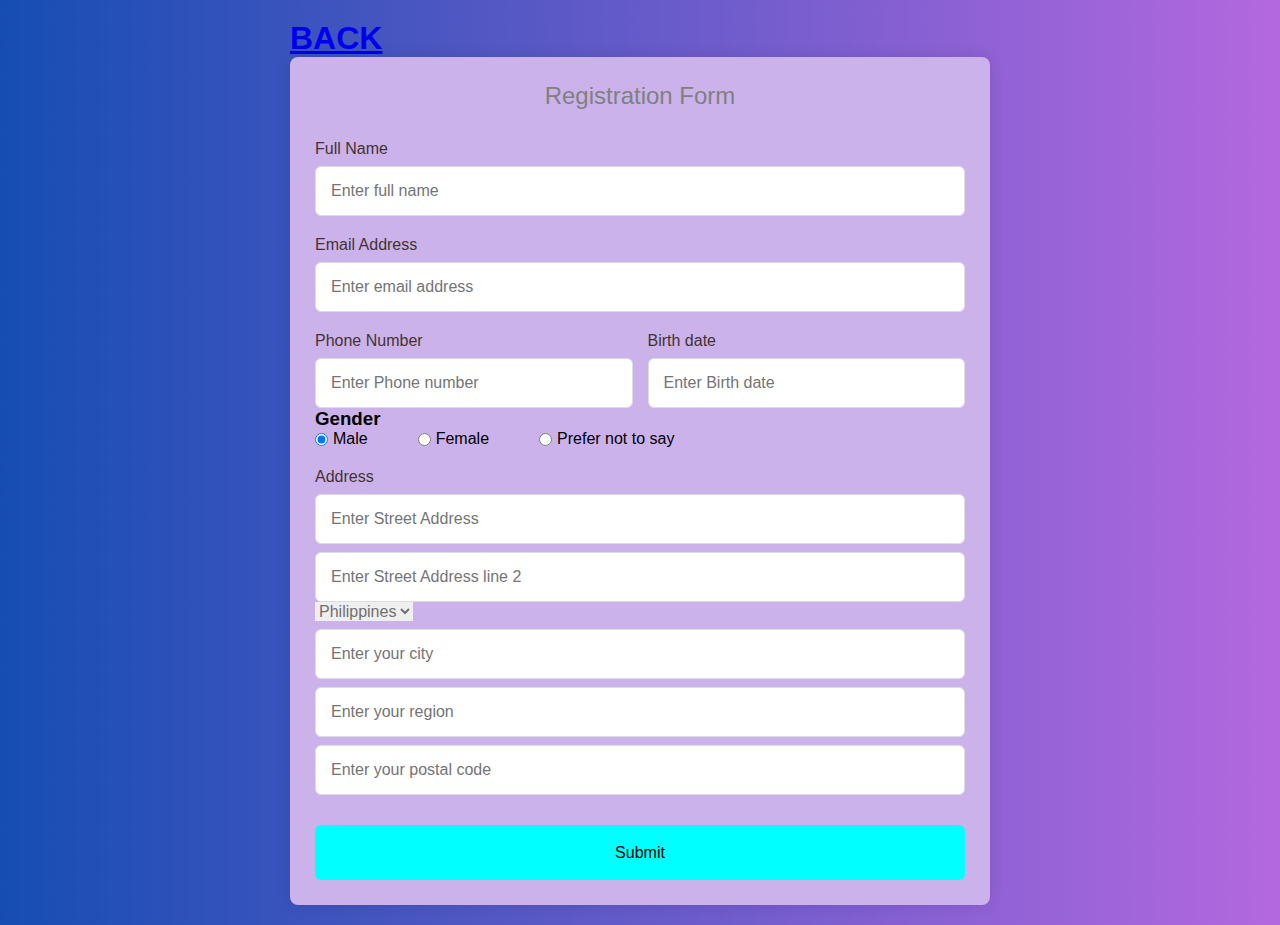
<file: WebApplication/registration.html>
<!DOCTYPE html>
<html lang="en">
<head>
    <meta charset="UTF-8">
    <meta name="viewport" content="width=device-width, initial-scale=1.0">
    <title>Registration</title>
    <link rel="stylesheet" href="style2.css">
</head>
<body>
    <nav class="navigation">
        <a href="index.html"><h1>BACK</h1></a>
     <section class="container">
        <header>Registration Form</header>
        <form action="#" class="form">
            <div class="input-box">
                <label>Full Name</label>
                <input type="text" placeholder="Enter full name"required>
            </div>
            <div class="input-box">
                <label>Email Address</label>
                <input type="text" placeholder="Enter email address"required/>
            </div>
          <div class="column">
            <div class="input-box">
                <label>Phone Number</label>
                <input type="text" placeholder="Enter Phone number"required/>
            </div>
            <div class="input-box">
                <label>Birth date</label>
                <input type="text" placeholder="Enter Birth date"required/>
            </div>
          </div>

        <div class="gender-box">
            <h3>Gender</h3>
            <div class="gender-option">
                <div class="gender">
                    <input type="radio" id="check" name="gender"checked>
                    <label for="check-male">Male</label>
                </div>

                <div class="gender">
                    <input type="radio" id="check" name="gender">
                    <label for="check-female">Female</label>
                </div>

                <div class="gender">
                    <input type="radio" id="check" name="gender">
                    <label for="check-other">Prefer not to say</label>
                </div>
            </div>
        </div>
         <div class="input-box address">
            <label>Address</label>
            <input type="text" placeholder="Enter Street Address" required>
            <input type="text" placeholder="Enter Street Address line 2 " required>
            <div class="column">
                <div class="select-box">
                    <select>
                        <option>Philippines</option>
                        <option>Japan</option>
                        <option>Korea</option>
                        <option>China</option>
                        <option>USA</option>
                        <option>Italy</option>
                    </select>
                </div>
            </div>
            <input type="text" placeholder="Enter your city" required>
            <input type="text" placeholder="Enter your region" required>
            <input type="text" placeholder="Enter your postal code" required>

         </div>
         <button>Submit</button>
        </form>
     </section>
</body>
</html>
</file>
<file: WebApplication/style2.css>
*{
    margin: 0;
    padding: 0;
    box-sizing: border-box;
    font-family: "Poppins", sans-serif;
}

body{
    position: relative;
    min-height: 100vh;
    display: flex;
    align-items: center;
    justify-content: center;
    background: url('bg.png') no-repeat;
    background-size: cover;
    background-position: center;
    padding:  20px;
}
.container{
    position: relative;
    max-width: 700px;
    width: 100%;
    background: rgb(203, 178, 235);
    padding: 25px;
    border-radius: 8px;
    box-shadow: 0 0 15px rgba(0,0 ,0,0.1);
}
.container header {
    font-size: 1.5em;
    color: gray;
    font-weight: 500;
    text-align: center;
}
.container .form{
    margin-top: 30px;
}
.container .input-box {
    width: 100% ;
    margin-top: 20px;
}
.input-box label {
    color: rgb(68, 50, 50);
}
 .form  :where(.input-box input) {
    position: relative;
    height:  50px;
    width: 100%;
    outline: none;
    font-size:  1rem;
    color: rgb(15, 14, 14);
    margin-top:  8px;
    border: 1px solid #ddd;
    border-radius: 6px;
    padding: 0 15px;
 }
 .form .column{
    display: flex;
    column-gap: 15px;
 }
 .form :where(.gender-option, .gender) {
    display: flex;
    align-items: center;
    column-gap: 50px;
 }

 .form .gender {
    column-gap: 5px;
    cursor: pointer;
 }
 .address:where(input, select-box){
    margin-top: 15px;
 }
 .select-box select{
    height: 100%;
    width: 100%;
    outline: none;
    border: none;
    color: #707070;
    font-size: 1rem;
 }
 .form button{
    height: 55px;
    width: 100%;
    background-color: aqua;
    font-size: 1rem;
    border: none;
    margin-top:  30px;
    cursor: pointer;
    border-radius: 6px;
    font-weight:  400;}

 @media screen and (max-width: 500px) {
    .form .column {
        flex-wrap: wrap;
    }
}
</file>
